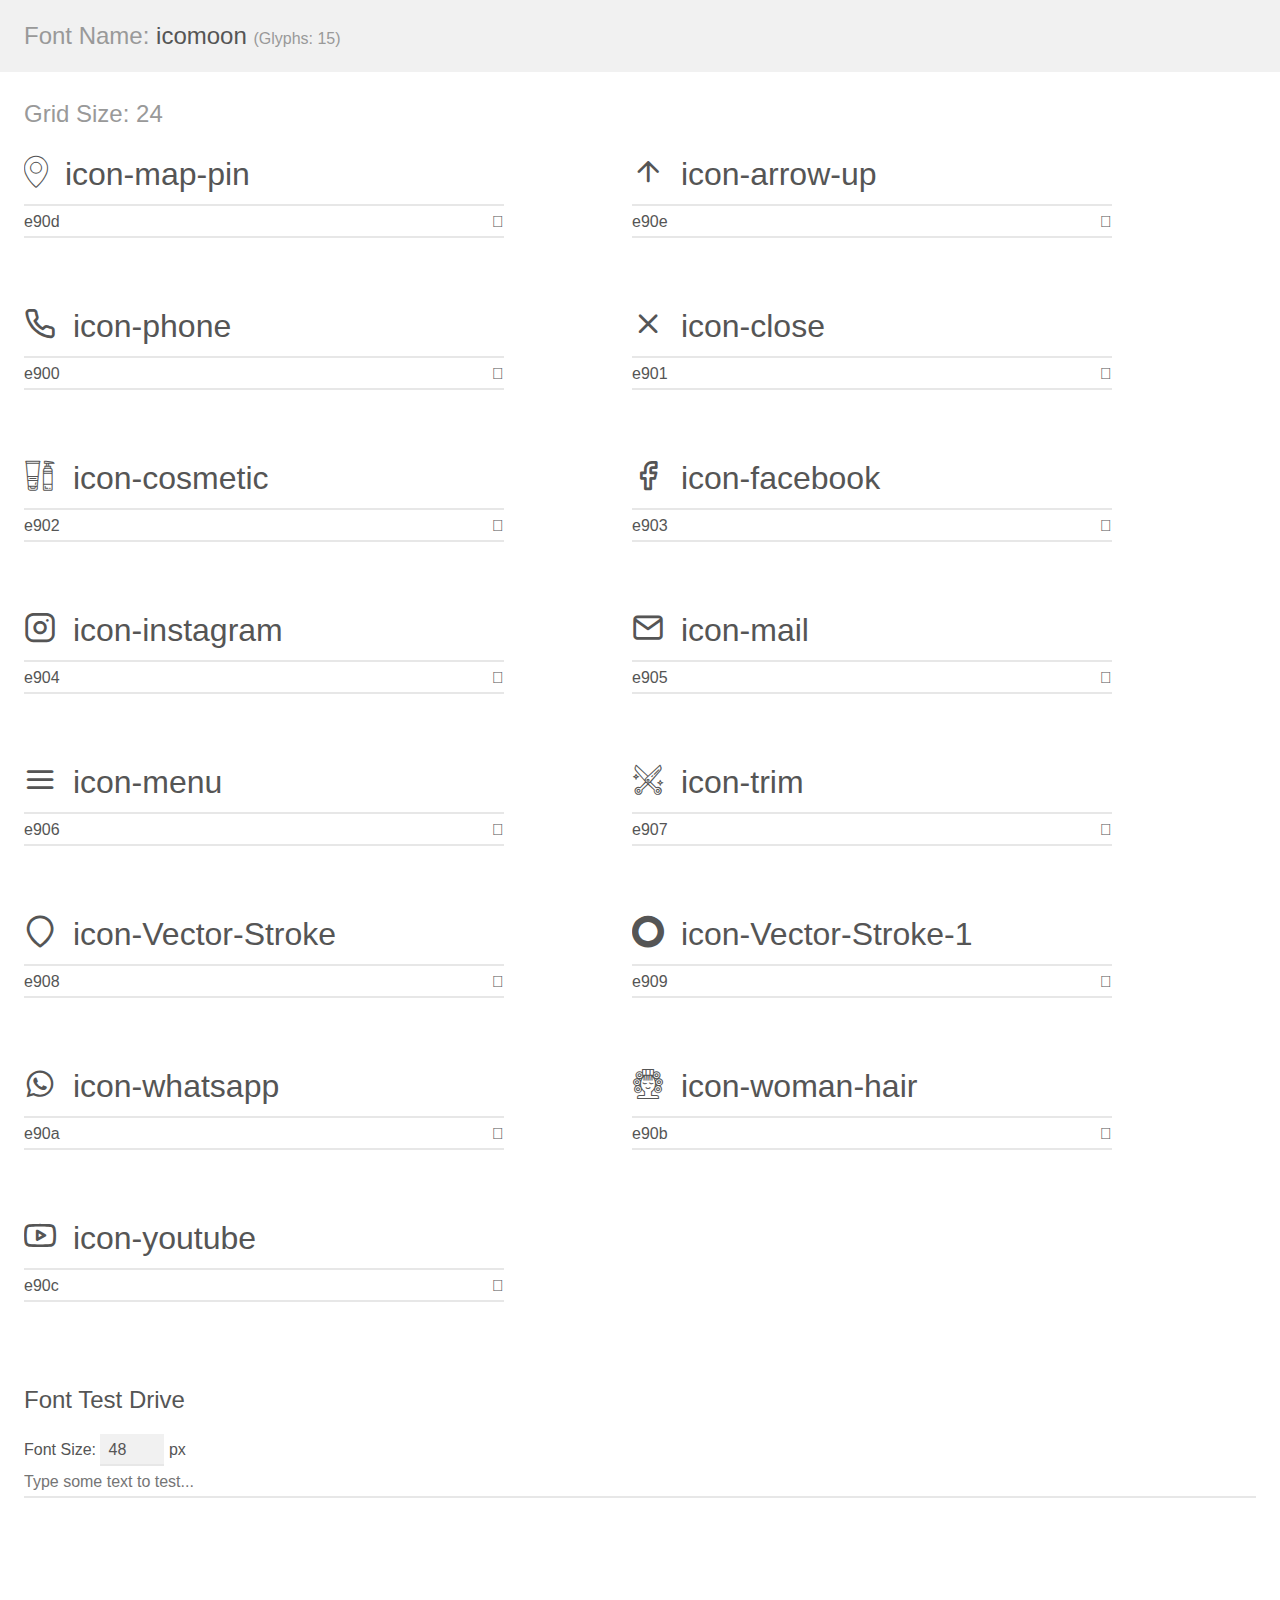
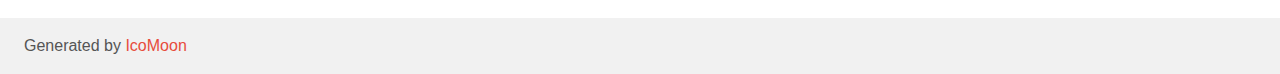
<file: assets/fonts/demo.html>
<!doctype html>
<html>
<head>
    <meta charset="utf-8">
    <title>IcoMoon Demo</title>
    <meta name="description" content="An Icon Font Generated By IcoMoon.io">
    <meta name="viewport" content="width=device-width, initial-scale=1">
    <link rel="stylesheet" href="demo-files/demo.css">
    <link rel="stylesheet" href="style.css"></head>
<body>
    <div class="bgc1 clearfix">
        <h1 class="mhmm mvm"><span class="fgc1">Font Name:</span> icomoon <small class="fgc1">(Glyphs:&nbsp;15)</small></h1>
    </div>
    <div class="clearfix mhl ptl">
        <h1 class="mvm mtn fgc1">Grid Size: 24</h1>
        <div class="glyph fs1">
            <div class="clearfix bshadow0 pbs">
                <span class="icon-map-pin"></span>
                <span class="mls"> icon-map-pin</span>
            </div>
            <fieldset class="fs0 size1of1 clearfix hidden-false">
                <input type="text" readonly value="e90d" class="unit size1of2" />
                <input type="text" maxlength="1" readonly value="&#xe90d;" class="unitRight size1of2 talign-right" />
            </fieldset>
            <div class="fs0 bshadow0 clearfix hidden-true">
                <span class="unit pvs fgc1">liga: </span>
                <input type="text" readonly value="" class="liga unitRight" />
            </div>
        </div>
        <div class="glyph fs1">
            <div class="clearfix bshadow0 pbs">
                <span class="icon-arrow-up"></span>
                <span class="mls"> icon-arrow-up</span>
            </div>
            <fieldset class="fs0 size1of1 clearfix hidden-false">
                <input type="text" readonly value="e90e" class="unit size1of2" />
                <input type="text" maxlength="1" readonly value="&#xe90e;" class="unitRight size1of2 talign-right" />
            </fieldset>
            <div class="fs0 bshadow0 clearfix hidden-true">
                <span class="unit pvs fgc1">liga: </span>
                <input type="text" readonly value="" class="liga unitRight" />
            </div>
        </div>
        <div class="glyph fs1">
            <div class="clearfix bshadow0 pbs">
                <span class="icon-phone"></span>
                <span class="mls"> icon-phone</span>
            </div>
            <fieldset class="fs0 size1of1 clearfix hidden-false">
                <input type="text" readonly value="e900" class="unit size1of2" />
                <input type="text" maxlength="1" readonly value="&#xe900;" class="unitRight size1of2 talign-right" />
            </fieldset>
            <div class="fs0 bshadow0 clearfix hidden-true">
                <span class="unit pvs fgc1">liga: </span>
                <input type="text" readonly value="" class="liga unitRight" />
            </div>
        </div>
        <div class="glyph fs1">
            <div class="clearfix bshadow0 pbs">
                <span class="icon-close"></span>
                <span class="mls"> icon-close</span>
            </div>
            <fieldset class="fs0 size1of1 clearfix hidden-false">
                <input type="text" readonly value="e901" class="unit size1of2" />
                <input type="text" maxlength="1" readonly value="&#xe901;" class="unitRight size1of2 talign-right" />
            </fieldset>
            <div class="fs0 bshadow0 clearfix hidden-true">
                <span class="unit pvs fgc1">liga: </span>
                <input type="text" readonly value="" class="liga unitRight" />
            </div>
        </div>
        <div class="glyph fs1">
            <div class="clearfix bshadow0 pbs">
                <span class="icon-cosmetic"></span>
                <span class="mls"> icon-cosmetic</span>
            </div>
            <fieldset class="fs0 size1of1 clearfix hidden-false">
                <input type="text" readonly value="e902" class="unit size1of2" />
                <input type="text" maxlength="1" readonly value="&#xe902;" class="unitRight size1of2 talign-right" />
            </fieldset>
            <div class="fs0 bshadow0 clearfix hidden-true">
                <span class="unit pvs fgc1">liga: </span>
                <input type="text" readonly value="" class="liga unitRight" />
            </div>
        </div>
        <div class="glyph fs1">
            <div class="clearfix bshadow0 pbs">
                <span class="icon-facebook"></span>
                <span class="mls"> icon-facebook</span>
            </div>
            <fieldset class="fs0 size1of1 clearfix hidden-false">
                <input type="text" readonly value="e903" class="unit size1of2" />
                <input type="text" maxlength="1" readonly value="&#xe903;" class="unitRight size1of2 talign-right" />
            </fieldset>
            <div class="fs0 bshadow0 clearfix hidden-true">
                <span class="unit pvs fgc1">liga: </span>
                <input type="text" readonly value="" class="liga unitRight" />
            </div>
        </div>
        <div class="glyph fs1">
            <div class="clearfix bshadow0 pbs">
                <span class="icon-instagram"></span>
                <span class="mls"> icon-instagram</span>
            </div>
            <fieldset class="fs0 size1of1 clearfix hidden-false">
                <input type="text" readonly value="e904" class="unit size1of2" />
                <input type="text" maxlength="1" readonly value="&#xe904;" class="unitRight size1of2 talign-right" />
            </fieldset>
            <div class="fs0 bshadow0 clearfix hidden-true">
                <span class="unit pvs fgc1">liga: </span>
                <input type="text" readonly value="" class="liga unitRight" />
            </div>
        </div>
        <div class="glyph fs1">
            <div class="clearfix bshadow0 pbs">
                <span class="icon-mail"></span>
                <span class="mls"> icon-mail</span>
            </div>
            <fieldset class="fs0 size1of1 clearfix hidden-false">
                <input type="text" readonly value="e905" class="unit size1of2" />
                <input type="text" maxlength="1" readonly value="&#xe905;" class="unitRight size1of2 talign-right" />
            </fieldset>
            <div class="fs0 bshadow0 clearfix hidden-true">
                <span class="unit pvs fgc1">liga: </span>
                <input type="text" readonly value="" class="liga unitRight" />
            </div>
        </div>
        <div class="glyph fs1">
            <div class="clearfix bshadow0 pbs">
                <span class="icon-menu"></span>
                <span class="mls"> icon-menu</span>
            </div>
            <fieldset class="fs0 size1of1 clearfix hidden-false">
                <input type="text" readonly value="e906" class="unit size1of2" />
                <input type="text" maxlength="1" readonly value="&#xe906;" class="unitRight size1of2 talign-right" />
            </fieldset>
            <div class="fs0 bshadow0 clearfix hidden-true">
                <span class="unit pvs fgc1">liga: </span>
                <input type="text" readonly value="" class="liga unitRight" />
            </div>
        </div>
        <div class="glyph fs1">
            <div class="clearfix bshadow0 pbs">
                <span class="icon-trim"></span>
                <span class="mls"> icon-trim</span>
            </div>
            <fieldset class="fs0 size1of1 clearfix hidden-false">
                <input type="text" readonly value="e907" class="unit size1of2" />
                <input type="text" maxlength="1" readonly value="&#xe907;" class="unitRight size1of2 talign-right" />
            </fieldset>
            <div class="fs0 bshadow0 clearfix hidden-true">
                <span class="unit pvs fgc1">liga: </span>
                <input type="text" readonly value="" class="liga unitRight" />
            </div>
        </div>
        <div class="glyph fs1">
            <div class="clearfix bshadow0 pbs">
                <span class="icon-Vector-Stroke"></span>
                <span class="mls"> icon-Vector-Stroke</span>
            </div>
            <fieldset class="fs0 size1of1 clearfix hidden-false">
                <input type="text" readonly value="e908" class="unit size1of2" />
                <input type="text" maxlength="1" readonly value="&#xe908;" class="unitRight size1of2 talign-right" />
            </fieldset>
            <div class="fs0 bshadow0 clearfix hidden-true">
                <span class="unit pvs fgc1">liga: </span>
                <input type="text" readonly value="" class="liga unitRight" />
            </div>
        </div>
        <div class="glyph fs1">
            <div class="clearfix bshadow0 pbs">
                <span class="icon-Vector-Stroke-1"></span>
                <span class="mls"> icon-Vector-Stroke-1</span>
            </div>
            <fieldset class="fs0 size1of1 clearfix hidden-false">
                <input type="text" readonly value="e909" class="unit size1of2" />
                <input type="text" maxlength="1" readonly value="&#xe909;" class="unitRight size1of2 talign-right" />
            </fieldset>
            <div class="fs0 bshadow0 clearfix hidden-true">
                <span class="unit pvs fgc1">liga: </span>
                <input type="text" readonly value="" class="liga unitRight" />
            </div>
        </div>
        <div class="glyph fs1">
            <div class="clearfix bshadow0 pbs">
                <span class="icon-whatsapp"></span>
                <span class="mls"> icon-whatsapp</span>
            </div>
            <fieldset class="fs0 size1of1 clearfix hidden-false">
                <input type="text" readonly value="e90a" class="unit size1of2" />
                <input type="text" maxlength="1" readonly value="&#xe90a;" class="unitRight size1of2 talign-right" />
            </fieldset>
            <div class="fs0 bshadow0 clearfix hidden-true">
                <span class="unit pvs fgc1">liga: </span>
                <input type="text" readonly value="" class="liga unitRight" />
            </div>
        </div>
        <div class="glyph fs1">
            <div class="clearfix bshadow0 pbs">
                <span class="icon-woman-hair"></span>
                <span class="mls"> icon-woman-hair</span>
            </div>
            <fieldset class="fs0 size1of1 clearfix hidden-false">
                <input type="text" readonly value="e90b" class="unit size1of2" />
                <input type="text" maxlength="1" readonly value="&#xe90b;" class="unitRight size1of2 talign-right" />
            </fieldset>
            <div class="fs0 bshadow0 clearfix hidden-true">
                <span class="unit pvs fgc1">liga: </span>
                <input type="text" readonly value="" class="liga unitRight" />
            </div>
        </div>
        <div class="glyph fs1">
            <div class="clearfix bshadow0 pbs">
                <span class="icon-youtube"></span>
                <span class="mls"> icon-youtube</span>
            </div>
            <fieldset class="fs0 size1of1 clearfix hidden-false">
                <input type="text" readonly value="e90c" class="unit size1of2" />
                <input type="text" maxlength="1" readonly value="&#xe90c;" class="unitRight size1of2 talign-right" />
            </fieldset>
            <div class="fs0 bshadow0 clearfix hidden-true">
                <span class="unit pvs fgc1">liga: </span>
                <input type="text" readonly value="" class="liga unitRight" />
            </div>
        </div>
    </div>

    <!--[if gt IE 8]><!-->
    <div class="mhl clearfix mbl">
        <h1>Font Test Drive</h1>
        <label>
            Font Size: <input id="fontSize" type="number" class="textbox0 mbm"
            min="8" value="48" />
            px
        </label>
        <input id="testText" type="text" class="phl size1of1 mvl"
        placeholder="Type some text to test..." value=""/>
        <div id="testDrive" class="icon-" style="font-family: icomoon">&nbsp;
        </div>
    </div>
    <!--<![endif]-->
    <div class="bgc1 clearfix">
        <p class="mhl">Generated by <a href="https://icomoon.io/app">IcoMoon</a></p>
    </div>

    <script src="demo-files/demo.js"></script>
</body>
</html>
</file>
<file: assets/fonts/demo-files/demo.css>
body {
  padding: 0;
  margin: 0;
  font-family: sans-serif;
  font-size: 1em;
  line-height: 1.5;
  color: #555;
  background: #fff;
}
h1 {
  font-size: 1.5em;
  font-weight: normal;
}
small {
  font-size: .66666667em;
}
a {
  color: #e74c3c;
  text-decoration: none;
}
a:hover, a:focus {
  box-shadow: 0 1px #e74c3c;
}
.bshadow0, input {
  box-shadow: inset 0 -2px #e7e7e7;
}
input:hover {
  box-shadow: inset 0 -2px #ccc;
}
input, fieldset {
  font-family: sans-serif;
  font-size: 1em;
  margin: 0;
  padding: 0;
  border: 0;
}
input {
  color: inherit;
  line-height: 1.5;
  height: 1.5em;
  padding: .25em 0;
}
input:focus {
  outline: none;
  box-shadow: inset 0 -2px #449fdb;
}
.glyph {
  font-size: 16px;
  width: 15em;
  padding-bottom: 1em;
  margin-right: 4em;
  margin-bottom: 1em;
  float: left;
  overflow: hidden;
}
.liga {
  width: 80%;
  width: calc(100% - 2.5em);
}
.talign-right {
  text-align: right;
}
.talign-center {
  text-align: center;
}
.bgc1 {
  background: #f1f1f1;
}
.fgc1 {
  color: #999;
}
.fgc0 {
  color: #000;
}
p {
  margin-top: 1em;
  margin-bottom: 1em;
}
.mvm {
  margin-top: .75em;
  margin-bottom: .75em;
}
.mtn {
  margin-top: 0;
}
.mtl, .mal {
  margin-top: 1.5em;
}
.mbl, .mal {
  margin-bottom: 1.5em;
}
.mal, .mhl {
  margin-left: 1.5em;
  margin-right: 1.5em;
}
.mhmm {
  margin-left: 1em;
  margin-right: 1em;
}
.mls {
  margin-left: .25em;
}
.ptl {
  padding-top: 1.5em;
}
.pbs, .pvs {
  padding-bottom: .25em;
}
.pvs, .pts {
  padding-top: .25em;
}
.unit {
  float: left;
}
.unitRight {
  float: right;
}
.size1of2 {
  width: 50%;
}
.size1of1 {
  width: 100%;
}
.clearfix:before, .clearfix:after {
  content: " ";
  display: table;
}
.clearfix:after {
  clear: both;
}
.hidden-true {
  display: none;
}
.textbox0 {
  width: 3em;
  background: #f1f1f1;
  padding: .25em .5em;
  line-height: 1.5;
  height: 1.5em;
}
#testDrive {
  display: block;
  padding-top: 24px;
  line-height: 1.5;
}
.fs0 {
  font-size: 16px;
}
.fs1 {
  font-size: 32px;
}
</file>
<file: assets/fonts/style.css>
@font-face {
  font-family: 'icomoon';
  src:  url('fonts/icomoon.eot?a47ddt');
  src:  url('fonts/icomoon.eot?a47ddt#iefix') format('embedded-opentype'),
    url('fonts/icomoon.ttf?a47ddt') format('truetype'),
    url('fonts/icomoon.woff?a47ddt') format('woff'),
    url('fonts/icomoon.svg?a47ddt#icomoon') format('svg');
  font-weight: normal;
  font-style: normal;
  font-display: block;
}

[class^="icon-"], [class*=" icon-"] {
  /* use !important to prevent issues with browser extensions that change fonts */
  font-family: 'icomoon' !important;
  speak: never;
  font-style: normal;
  font-weight: normal;
  font-variant: normal;
  text-transform: none;
  line-height: 1;

  /* Better Font Rendering =========== */
  -webkit-font-smoothing: antialiased;
  -moz-osx-font-smoothing: grayscale;
}

.icon-map-pin:before {
  content: "\e90d";
}
.icon-arrow-up:before {
  content: "\e90e";
}
.icon-phone:before {
  content: "\e900";
}
.icon-close:before {
  content: "\e901";
}
.icon-cosmetic:before {
  content: "\e902";
}
.icon-facebook:before {
  content: "\e903";
}
.icon-instagram:before {
  content: "\e904";
}
.icon-mail:before {
  content: "\e905";
}
.icon-menu:before {
  content: "\e906";
}
.icon-trim:before {
  content: "\e907";
}
.icon-Vector-Stroke:before {
  content: "\e908";
}
.icon-Vector-Stroke-1:before {
  content: "\e909";
}
.icon-whatsapp:before {
  content: "\e90a";
}
.icon-woman-hair:before {
  content: "\e90b";
}
.icon-youtube:before {
  content: "\e90c";
}
</file>
